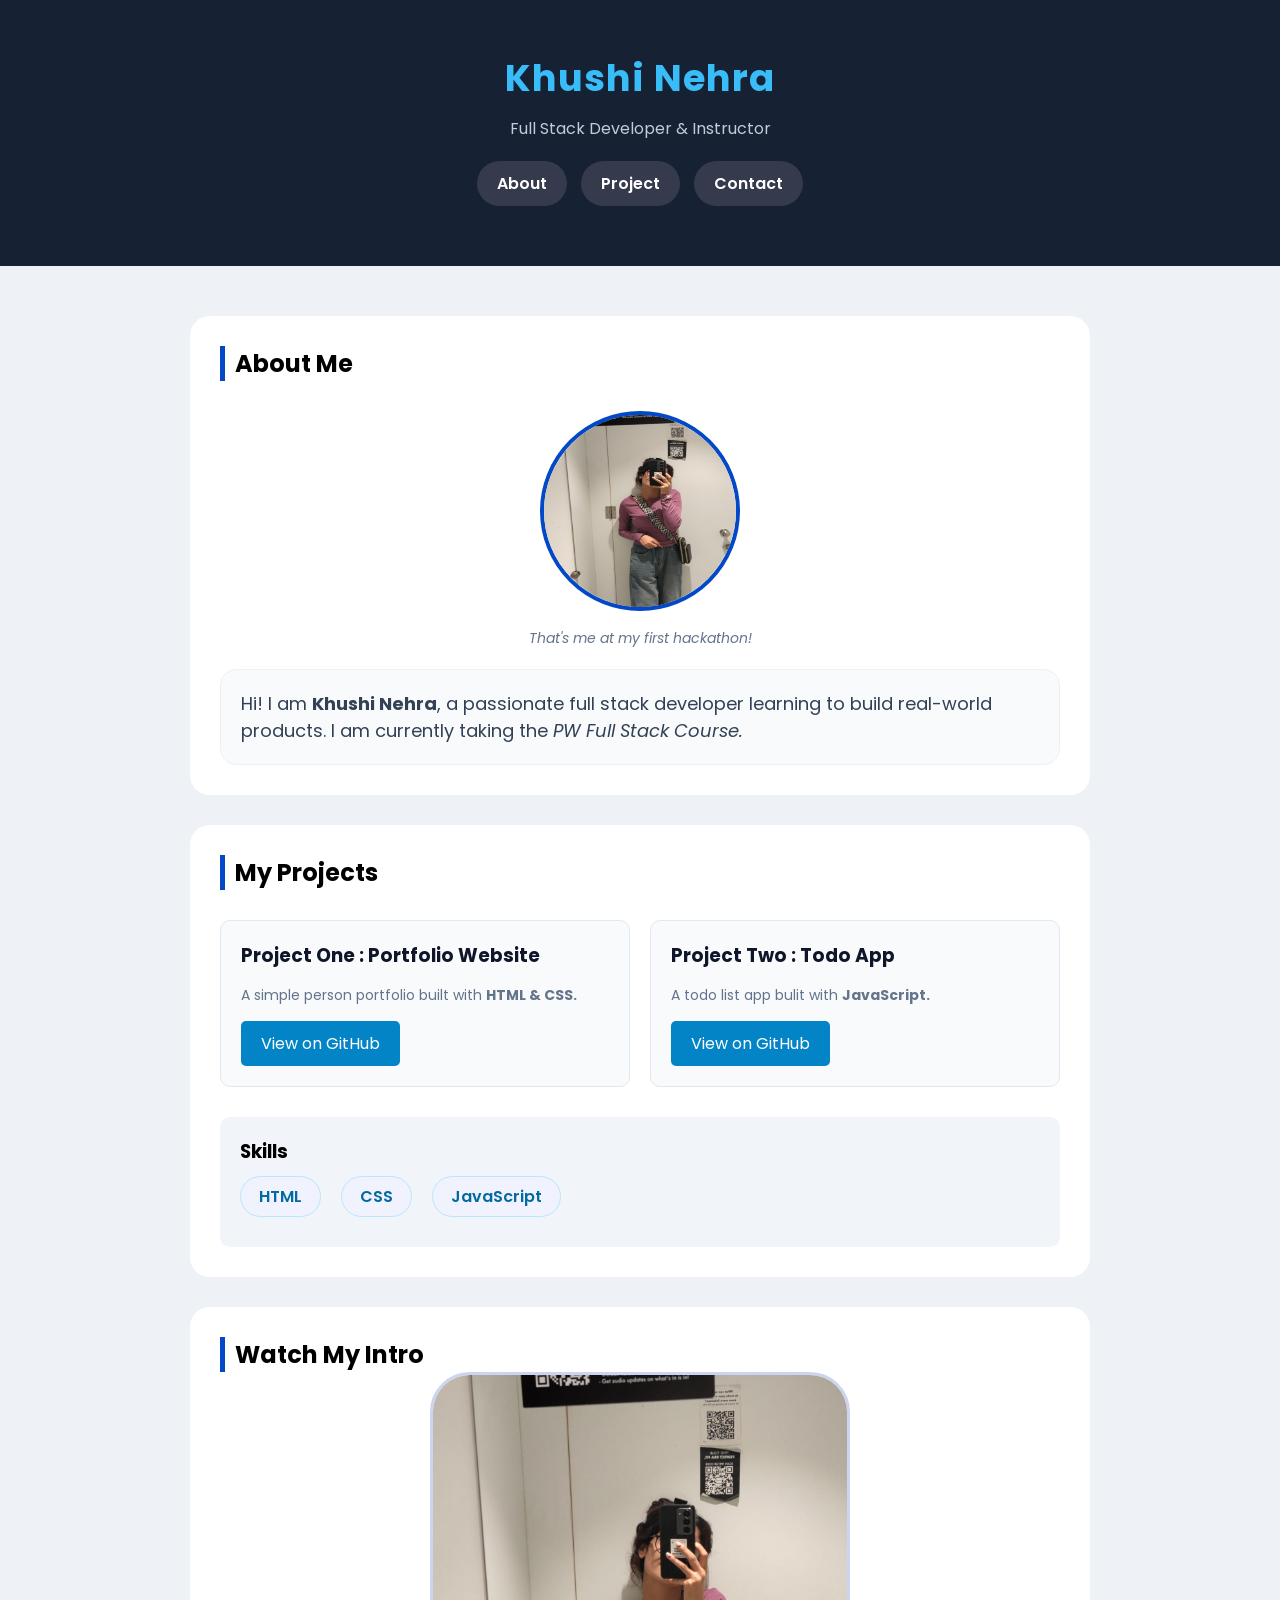
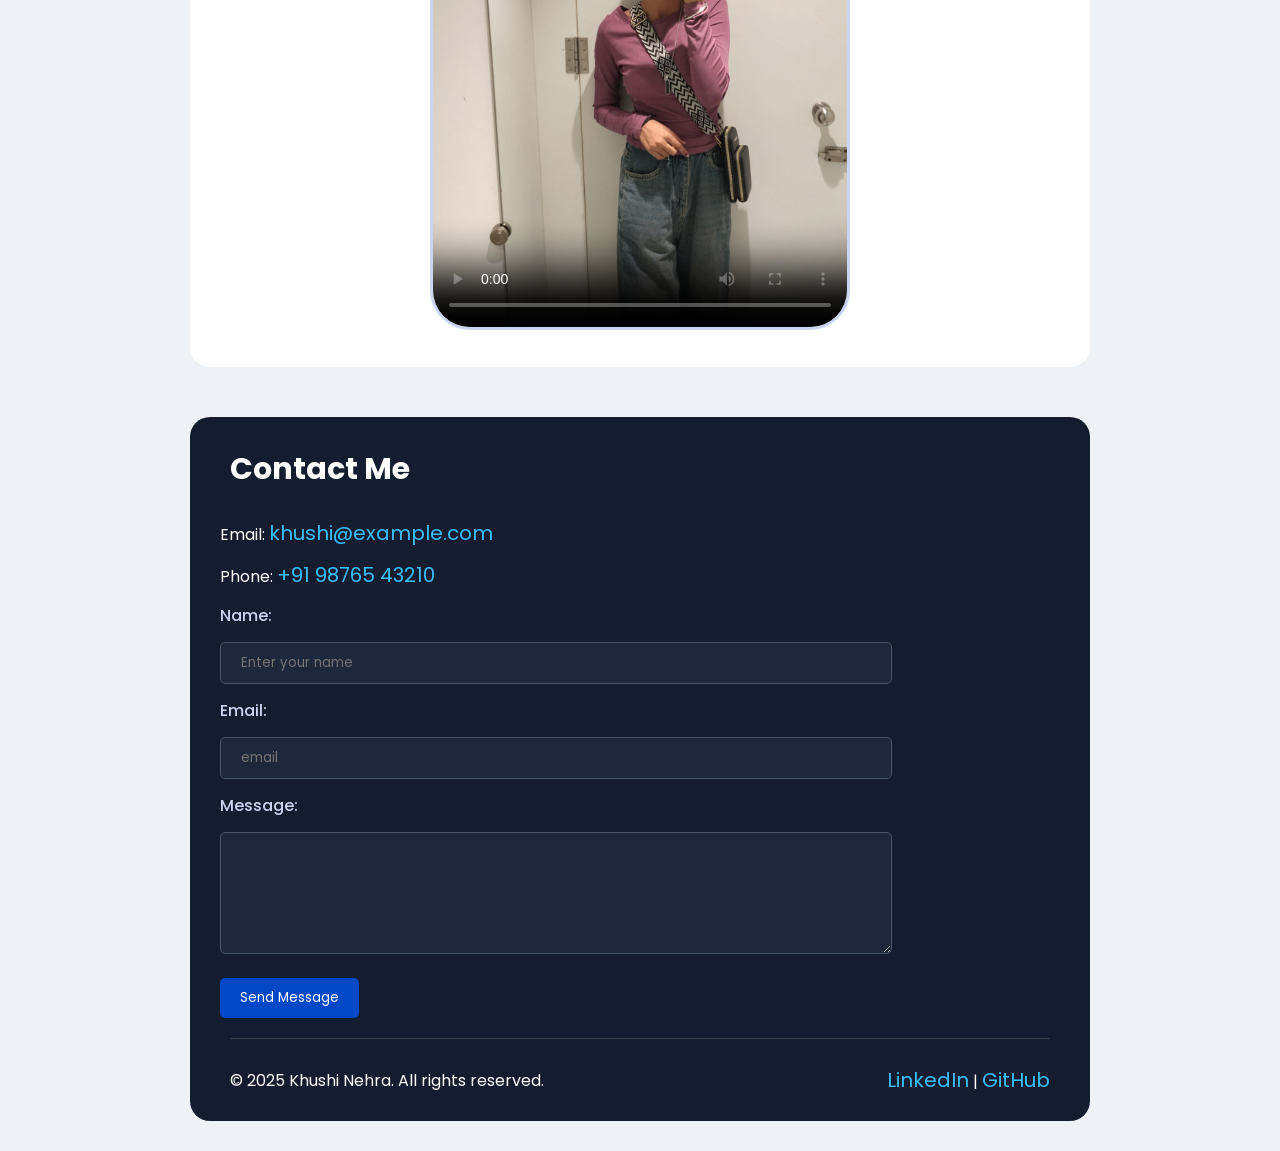
<file: portfolio.html>
<!DOCTYPE html>
<html lang="en">

<head>
    <meta charset="UTF-8">
    <meta name="viewport" content="width=device-width, initial-scale=1.0">
    <title>Khushi NEHRA | Portfolio</title>
    <link rel="stylesheet" href="style.css">
</head>

<body>
    <header>
        <h1>Khushi Nehra</h1>
        <p>Full Stack Developer & Instructor</p>
        <Nav>
             <a href="#about">About</a>
             <a href="#project">Project</a>
             <a href="#intro">Contact</a>
             
        </Nav>
    </header>
             
            <main>
                 <section id="about"> 
                         <h2>About Me</h2>
                         <figure>
                               <img src="Me.jpeg" width="200px" height="200px" alt="" >
                               <figcaption>That's me at my first hackathon!</figcaption>
                         </figure>
                         <p>Hi! I am <strong>Khushi Nehra</strong>, a passionate full stack developer learning to build real-world
                             products. I am currently taking the <em>PW Full Stack Course.</em></p>
                 </section>

                 <section id="project">
                        <h2>My Projects</h2>
                         <div id="projects-card">

                        <article>
                               <h3>Project One : Portfolio Website</h3>
                               <p>A simple person portfolio built with <strong>HTML & CSS.</strong></p>
                               <a href="Me.jpeg">View on GitHub</a>
                        </article>

                          <article>
                                <h3>Project Two : Todo App</h3>
                                <p>A todo list app bulit with <strong>JavaScript.</strong></p>
                                <a href="Me.jpeg">View on GitHub</a>
                          </article>
                        </div>

                          <div id="skills">
                              <h3>Skills</h3>
                              <ul>
                                  <li>HTML</li>
                                  <li>CSS</li>
                                  <li>JavaScript</li>
                              </ul>
                          </div>

                 </section>

                 <section id="intro">
                      <h2>Watch My Intro</h2>
                      <video src="Me.jpeg" width="300PX" controls poster="Me.jpeg"></video>
                    
                  </section>
            </main>
                     
                    <footer id="footer">
                        <h2>Contact Me</h2>

                      <p>Email: <a href="mailto:khushi@example.com">khushi@example.com</a> </p>
                      <p>Phone: <a href="tel:+919876543210">+91 98765 43210</a> </p>

                     <form action="">
                           
                            <label for="name">Name: </label>
                            <input type="text" id="name" name="name" placeholder="Enter your name">

                            <br>

                            <label for="email">Email: </label>
                            <input type="text" id="email" name="email" placeholder="email">

                             <br>

                            <label for="Phone">Message: </label>
                            <textarea id="Message" name="Message" cols="40" rows="5"></textarea>

                            <br>
                            
                            <button type="submit">Send Message</button>
                   </form>

                     <div id="lower-footer">
                        <p>&copy; 2025 Khushi Nehra. All rights reserved.</p>
                        <p>
                            <a href="">LinkedIn</a> |  <a href="Me.jpeg">GitHub</a>

                        </p>
                     </div>
                </footer>
   </body>

</html>
</file>
<file: style.css>
@import url('https://fonts.googleapis.com/css2?family=Poppins:ital,wght@0,100;0,200;0,300;0,400;0,500;0,600;0,700;0,800;0,900;1,100;1,200;1,300;1,400;1,500;1,600;1,700;1,800;1,900&display=swap');

* {
    padding: 0;
    margin: 0;
    box-sizing: border-box;
    font-family: "Poppins", sans-serif;
}

body {
    background-color: #EEF2F6;
}

header {
    background-color: #162134;
    color: white;
    text-align: center;
    padding: 50px 0;
}

h1 {
    color: #38bdf8;
    font-size: 37px;
    letter-spacing: 1px;
}

header p {
    color: #C2CCD8;
    padding: 10px 0;
}

header nav a {
    display: inline-block;
    text-decoration: none;
    background-color: #353B4C;
    color: white;
    border-radius: 30px;
    padding: 10px 20px;
    margin: 10px 5px;
    font-weight: 600;
}

header nav a:hover {
    background-color: #0248C7;
}

main {
    margin: 50px auto;
    /* background-color: white; */
    max-width: 900px;
}

#about,
#project,
#intro {
    background-color: white;
    padding: 30px;
    border-radius: 20px;
    margin-bottom: 30px;
}

#about h2 , #project h2 ,#intro h2 {
     border-left: 5px solid #0248C7;
     padding-left: 10px;
     
     
}

#about figure {
    text-align: center;
    padding: 20px 0;

}

#about figure img {
    border-radius: 50%;
    border: 4px solid #0248C7; 
    margin: 10px 0;
    transition: all 1s;
}

#about figure img:hover {
    transform: scale(1.1);
     box-shadow: 0px 10px 10px rgba(0, 0, 0, 0.101);
}

#about figure figcaption {
    color: #64748B;
    font-style: italic;
    font-size: 14px;
}

#about p {
    border-radius: 16px;
    background-color: #F8FAFC;
    padding: 20px;
    border: 1PX Solid #f0f0f1;
    font-size: 18px;
    color: #334155;
}

#projects-card {
    display: flex;
    gap: 20px;
    margin: 30px 0; 
    flex-wrap: wrap;  
}

#projects-card article {
    flex: 1;
    background-color: #F8FAFC;
    border-radius: 10px; 
    padding: 20px;
    /* display: flex;  */
    /* flex-direction: column; */
    /* gap: 10px; */
    border: 1px solid #E2E8F0;
    color: #10162A;
    transition: all 0.5s;
}

#projects-card article:hover {
    transform: translateY(-5px);
    box-shadow: 0px 10px 10px rgba(0, 0, 0, 0.101);
}

#projects-card article p {
          font-size: 14px;
          color: #64748B;
          margin: 15px 0;

}

#projects-card article a {
    border-radius: 5px;
    background-color: #0284C7;
    padding: 10px 20px;
    display: inline-block;
    color: white;
    text-decoration: none;
}

#skills {
      background-color: #F1F5F9;
      border-radius: 10px;
      padding: 20px;
}

#skills ul {
       list-style-type: none;
       display: flex;
       gap: 20px;
       padding: 10px 0;
        flex-wrap: wrap; 
}

#skills ul li {
     background-color: #F0F2FE;
     border-radius: 30px;
     border: 1px solid #BAE6FD;
     padding: 7px 18px;
     color: #0369A1;
     font-weight: 600;
}

#intro {
      text-align: center;
}

#intro h2 {
    text-align: left;
}

#intro video {
    margin-top: 20px 0;
      object-fit: cover;    
      width: 50%;
      height: auto;
      border-radius: 40px;
      border: 3px solid #CBD5F1;
}

footer {
    margin: 50px auto;
    max-width: 900px;
    background-color: #141D30;
    padding: 30px 30px 0;
    border-radius: 20px;
    margin-bottom: 30px;
}

footer h2 {
    border-left: #0284C7;
    padding-left: 10px;
    color: white;
    font-size: 30px;
    margin-bottom: 20px;
}

footer p {
    color: white;
    padding: 6px 0;
}

footer p a {
    text-decoration: none;
    color: #38BDF8;
    font-size: 20PX;
}

footer p a:hover {
    text-decoration: underline;
    color: #38BDF8;
}

form label {
     display: block;
     margin: 7px 0;
     color: #CBD5F1;
     font-weight: 500;
}

form {
    max-width: 80%;
}

form input[type="text"],
form input[type="email"],
textarea {
    width: 100%;
    background-color: #1E283B;
    outline: none;
    border: 1px solid #475569;
    border-radius: 5px;
    padding: 10px 20px;
    color: white;
    margin: 7px 0;
}

form button {
    background-color: #0248C7;
    border-radius: 5px;
    padding: 10px 20px;
    display: inline-block;
    color: white;
    outline: none;
    border: none;
    margin: 10px 0;
}

#lower-footer {
    display: flex;
    justify-content: space-between;
    align-items: center;
    flex-wrap: wrap;
    border-top: 1px solid rgba(128, 128, 128, 0.348);
    padding: 20px 0;
    margin: 10px;

}
</file>
